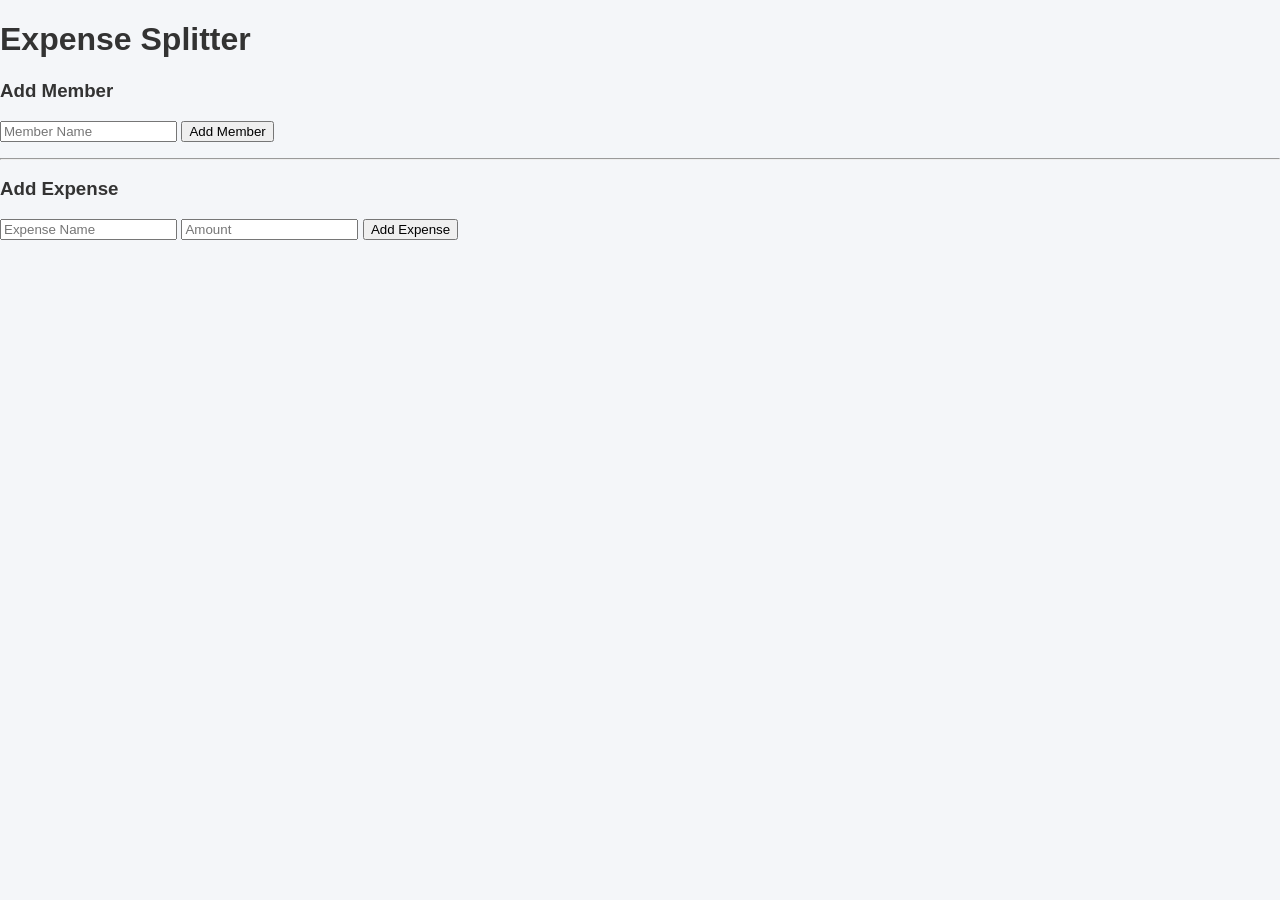
<file: index.html>
<!DOCTYPE html>
<html lang="en">
<head>
    <meta charset="UTF-8">
    <meta name="viewport" content="width=device-width, initial-scale=1.0">
    <title>Expense Splitter</title>
    <link rel="stylesheet" href="style.css">
</head>
<body>
    <div class="container">
        <h1>Expense Splitter</h1>
        
        <div class="input-section">
            <h3 class="subtitle">Add Member</h3>
            <input type="text" id="member-name" placeholder="Member Name">
            <button id="add-member-btn">Add Member</button>
        </div>
        
        <ul id="member-list"></ul>
        
        <hr>
        
        <div class="input-section">
            <h3 class="subtitle">Add Expense</h3>
            <input type="text" id="expense-name" placeholder="Expense Name">
            <input type="number" id="expense-amount" placeholder="Amount">
            <button id="add-btn">Add Expense</button>
        </div>
        
        <ul id="expense-list"></ul>
    </div>
    <script src="script.js"></script>
</body>
</html>
</file>
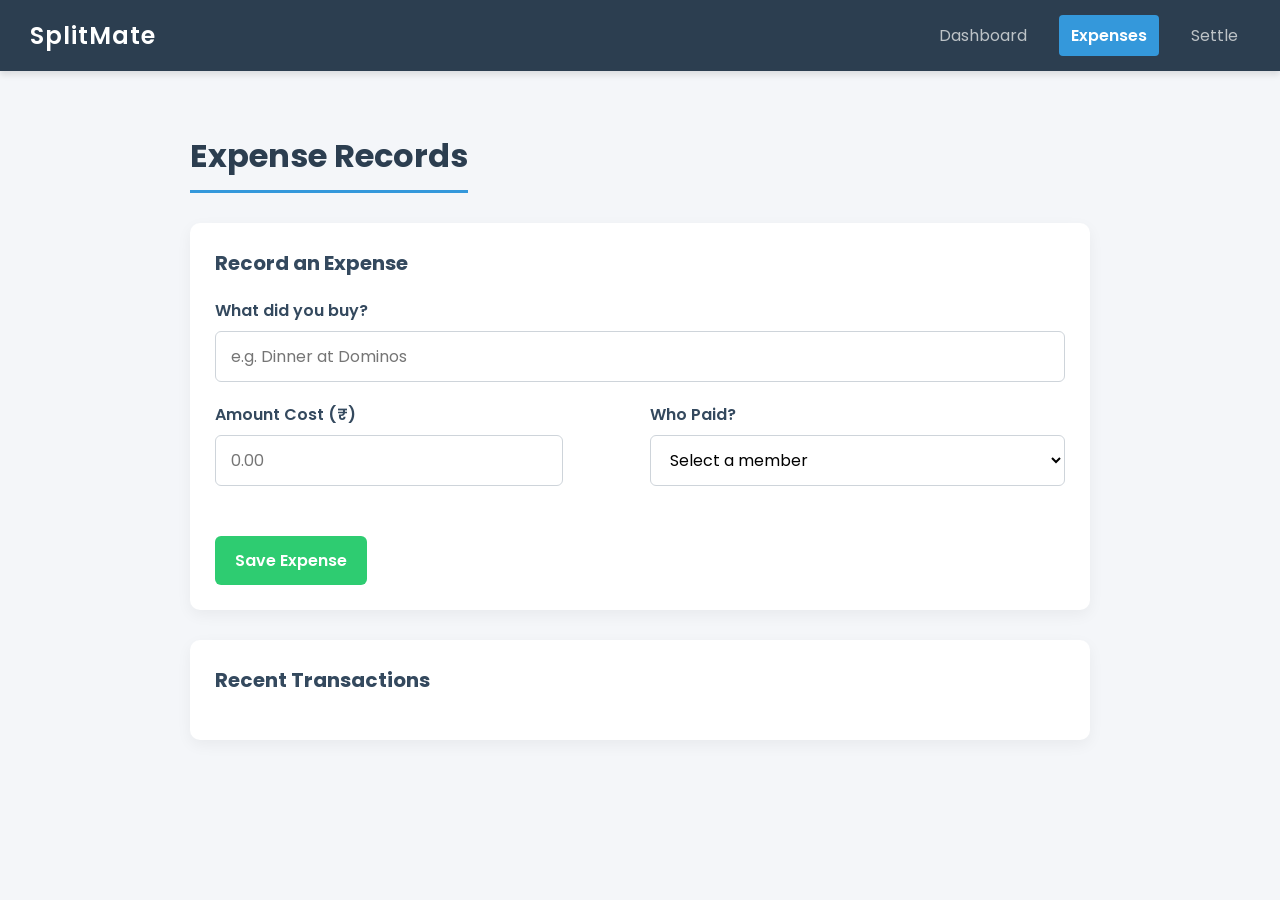
<file: expenses.html>
<!DOCTYPE html>
<html lang="en">

<head>
    <meta charset="UTF-8">
    <meta name="viewport" content="width=device-width, initial-scale=1.0">
    <title>Expense Splitter Pro - Manage Expenses</title>
    <link rel="stylesheet" href="style.css">
    <link href="https://fonts.googleapis.com/css2?family=Poppins:wght@300;400;600&display=swap" rel="stylesheet">
</head>

<body onload="initPage()">
    <div class="navContainer">
        <div class="navLogo">SplitMate</div>
        <div class="navLinks">
            <a href="index.html" class="navItem">Dashboard</a>
            <a href="expenses.html" class="navItem activeNavItem">Expenses</a>
            <a href="settle.html" class="navItem">Settle</a>
        </div>
    </div>

    <div class="appContainer">
        <h1 class="pageTitle">Expense Records</h1>

        <div id="errorMsg" class="errorAlert"></div>

        <div class="contentPanel">
            <h2 class="panelHeading">Record an Expense</h2>
            <div class="formContainer">
                <div class="formGroup">
                    <label class="formLabel">What did you buy?</label>
                    <input type="text" id="expName" class="textInput fullWidth" placeholder="e.g. Dinner at Dominos">
                </div>

                <div class="formRow">
                    <div class="formGroup halfWidth">
                        <label class="formLabel">Amount Cost (₹)</label>
                        <input type="number" id="expAmount" class="textInput" placeholder="0.00">
                    </div>
                    <div class="formGroup halfWidth">
                        <label class="formLabel">Who Paid?</label>
                        <select id="payerSelect" class="dropdownInput">
                            <option value="">Select a member</option>
                        </select>
                    </div>
                </div>

                <div class="buttonGroup">
                    <button id="addExpBtn" onclick="addExpenseBtnClick()" class="btn successBtn">Save Expense</button>
                    <button id="cancelEditBtn" onclick="cancelEditBtnClick()" class="btn secondaryBtn hidden">Cancel
                        Editing</button>
                </div>
            </div>
        </div>

        <div class="contentPanel">
            <h2 class="panelHeading">Recent Transactions</h2>
            <div class="listWrapper">
                <ul id="expList" class="dataList expenseList"></ul>
            </div>
        </div>
    </div>
    <script src="script.js"></script>
</body>

</html>
</file>
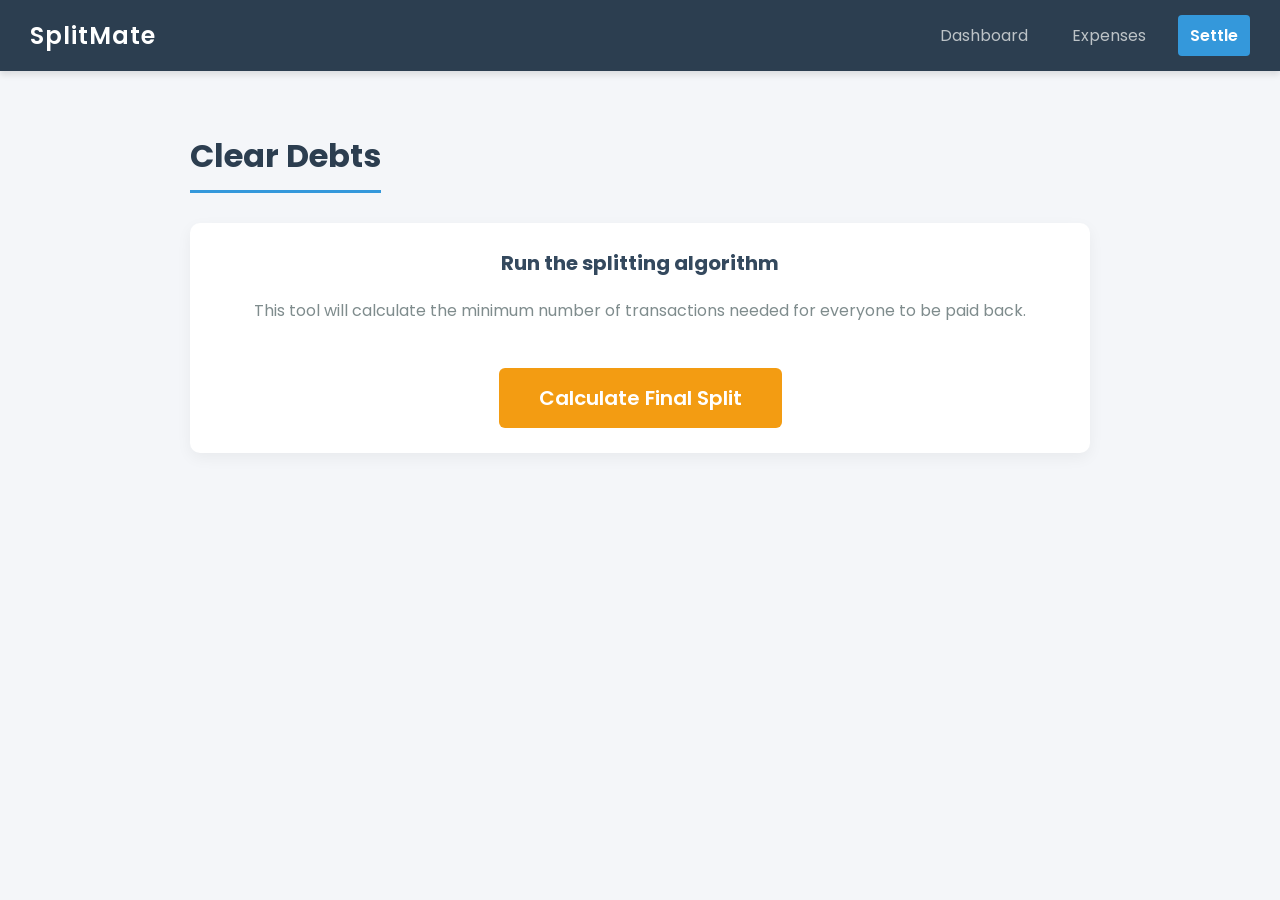
<file: settle.html>
<!DOCTYPE html>
<html lang="en">

<head>
    <meta charset="UTF-8">
    <meta name="viewport" content="width=device-width, initial-scale=1.0">
    <title>Expense Splitter Pro - Settle</title>
    <link rel="stylesheet" href="style.css">
    <link href="https://fonts.googleapis.com/css2?family=Poppins:wght@300;400;600&display=swap" rel="stylesheet">
</head>

<body onload="initPage()">
    <div class="navContainer">
        <div class="navLogo">SplitMate</div>
        <div class="navLinks">
            <a href="index.html" class="navItem">Dashboard</a>
            <a href="expenses.html" class="navItem">Expenses</a>
            <a href="settle.html" class="navItem activeNavItem">Settle</a>
        </div>
    </div>

    <div class="appContainer">
        <h1 class="pageTitle">Clear Debts</h1>

        <div id="errorMsg" class="errorAlert"></div>

        <div class="contentPanel centerContent">
            <h2 class="panelHeading">Run the splitting algorithm</h2>
            <p class="descriptionText">This tool will calculate the minimum number of transactions needed for everyone
                to be paid back.</p>
            <button onclick="calculateSettlementBtnClick()" id="calcBtn" class="btn warningBtn massiveBtn">Calculate
                Final Split</button>
        </div>

        <div id="resultBox" class="contentPanel resultPanel hidden">
            <h2 class="panelHeading">Transactions Required</h2>
            <div id="summaryText" class="summaryMetrics"></div>
            <div class="listWrapper">
                <ul id="resultList" class="dataList resultList"></ul>
            </div>
            <div class="settlementFooter">
                <button onclick="document.getElementById('resultBox').classList.add('hidden')"
                    class="btn secondaryBtn">Dismiss</button>
            </div>
        </div>
    </div>
    <script src="script.js"></script>
</body>

</html>
</file>
<file: style.css>
body {
    background-color: #f4f6f9;
    font-family: 'Poppins', sans-serif;
    margin: 0;
    padding: 0;
    color: #333;
}

.navContainer {
    background-color: #2c3e50;
    padding: 15px 30px;
    display: flex;
    justify-content: space-between;
    align-items: center;
    box-shadow: 0 4px 6px rgba(0, 0, 0, 0.1);
}

.navLogo {
    color: #fff;
    font-size: 24px;
    font-weight: 600;
    letter-spacing: 1px;
}

.navLinks {
    display: flex;
    gap: 20px;
}

.navItem {
    color: #bdc3c7;
    text-decoration: none;
    font-size: 16px;
    padding: 8px 12px;
    border-radius: 4px;
    transition: all 0.3s ease;
}

.navItem:hover {
    color: #fff;
    background-color: #34495e;
}

.activeNavItem {
    color: #fff;
    background-color: #3498db;
    font-weight: 600;
}

.appContainer {
    max-width: 900px;
    margin: 40px auto;
    padding: 0 20px;
}

.pageTitle {
    color: #2c3e50;
    margin-bottom: 30px;
    font-size: 32px;
    border-bottom: 3px solid #3498db;
    display: inline-block;
    padding-bottom: 10px;
}

.dashboardGrid {
    display: grid;
    grid-template-columns: 2fr 1fr;
    gap: 30px;
}

@media (max-width: 768px) {
    .dashboardGrid {
        grid-template-columns: 1fr;
    }
}

.contentPanel {
    background-color: #fff;
    border-radius: 10px;
    padding: 25px;
    box-shadow: 0 5px 15px rgba(0, 0, 0, 0.05);
    margin-bottom: 30px;
}

.statPanel {
    background-color: #f8f9fa;
    border: 1px solid #e9ecef;
}

.panelHeading {
    color: #34495e;
    font-size: 20px;
    margin-top: 0;
    margin-bottom: 20px;
}

.inputWrapper {
    display: flex;
    gap: 15px;
    margin-bottom: 25px;
}

.textInput {
    flex: 1;
    padding: 12px 15px;
    border: 1px solid #ced4da;
    border-radius: 6px;
    font-size: 16px;
    font-family: 'Poppins', sans-serif;
}

.textInput:focus {
    outline: none;
    border-color: #3498db;
    box-shadow: 0 0 0 3px rgba(52, 152, 219, 0.2);
}

.fullWidth {
    width: 100%;
    box-sizing: border-box;
}

.btn {
    padding: 12px 20px;
    border: none;
    border-radius: 6px;
    font-size: 16px;
    font-weight: 600;
    cursor: pointer;
    font-family: 'Poppins', sans-serif;
    transition: transform 0.1s, background-color 0.2s;
}

.btn:active {
    transform: scale(0.98);
}

.primaryBtn {
    background-color: #3498db;
    color: white;
}

.primaryBtn:hover {
    background-color: #2980b9;
}

.successBtn {
    background-color: #2ecc71;
    color: white;
}

.successBtn:hover {
    background-color: #27ae60;
}

.secondaryBtn {
    background-color: #95a5a6;
    color: white;
}

.secondaryBtn:hover {
    background-color: #7f8c8d;
}

.dangerBtn {
    background-color: #e74c3c;
    color: white;
    padding: 6px 12px;
    font-size: 14px;
}

.dangerBtn:hover {
    background-color: #c0392b;
}

.warningBtn {
    background-color: #f39c12;
    color: white;
}

.warningBtn:hover {
    background-color: #d68910;
}

.massiveBtn {
    font-size: 20px;
    padding: 15px 40px;
    margin-top: 20px;
    display: inline-block;
}

.dataList {
    list-style: none;
    padding: 0;
    margin: 0;
}

.dataList li {
    background-color: #f8f9fa;
    padding: 15px;
    margin-bottom: 10px;
    border-radius: 6px;
    border-left: 4px solid #3498db;
    display: flex;
    justify-content: space-between;
    align-items: center;
}

.expenseList li {
    border-left-color: #2ecc71;
}

.resultList li {
    border-left-color: #f39c12;
    background-color: #fbf8f1;
}

.statBlock {
    margin-bottom: 15px;
    padding-bottom: 15px;
    border-bottom: 1px dashed #ced4da;
}

.statBlock:last-child {
    border-bottom: none;
    margin-bottom: 0;
    padding-bottom: 0;
}

.statLabel {
    color: #7f8c8d;
    font-size: 14px;
    margin-bottom: 5px;
}

.statValue {
    color: #2c3e50;
    font-size: 24px;
    font-weight: 600;
}

.errorAlert {
    background-color: #e74c3c;
    color: white;
    padding: 15px;
    border-radius: 6px;
    margin-bottom: 25px;
    display: none;
    text-align: center;
    font-weight: 600;
}

.formGroup {
    margin-bottom: 20px;
}

.formLabel {
    display: block;
    margin-bottom: 8px;
    color: #34495e;
    font-weight: 600;
}

.formRow {
    display: flex;
    gap: 20px;
}

.halfWidth {
    flex: 1;
}

.dropdownInput {
    width: 100%;
    padding: 12px 15px;
    border: 1px solid #ced4da;
    border-radius: 6px;
    font-size: 16px;
    font-family: 'Poppins', sans-serif;
    background-color: white;
}

.dropdownInput:focus {
    outline: none;
    border-color: #3498db;
    box-shadow: 0 0 0 3px rgba(52, 152, 219, 0.2);
}

.buttonGroup {
    display: flex;
    gap: 15px;
    margin-top: 30px;
}

.hidden {
    display: none !important;
}

.actionButtons {
    display: flex;
    gap: 10px;
}

.editBtn {
    background-color: #f1c40f;
    color: #333;
    padding: 6px 12px;
    font-size: 14px;
    border: none;
    border-radius: 4px;
    cursor: pointer;
}

.editBtn:hover {
    background-color: #f39c12;
}

.centerContent {
    text-align: center;
}

.descriptionText {
    color: #7f8c8d;
    font-size: 16px;
    margin-bottom: 25px;
}

.resultPanel {
    background-color: #fef9e7;
    border: 1px solid #f1c40f;
}

.summaryMetrics {
    font-size: 18px;
    color: #2c3e50;
    margin-bottom: 20px;
    padding: 15px;
    background-color: rgba(243, 156, 18, 0.1);
    border-radius: 6px;
}

.settlementFooter {
    margin-top: 20px;
    text-align: right;
}

.flexColumn {
    display: flex;
    flex-direction: column;
}
</file>
